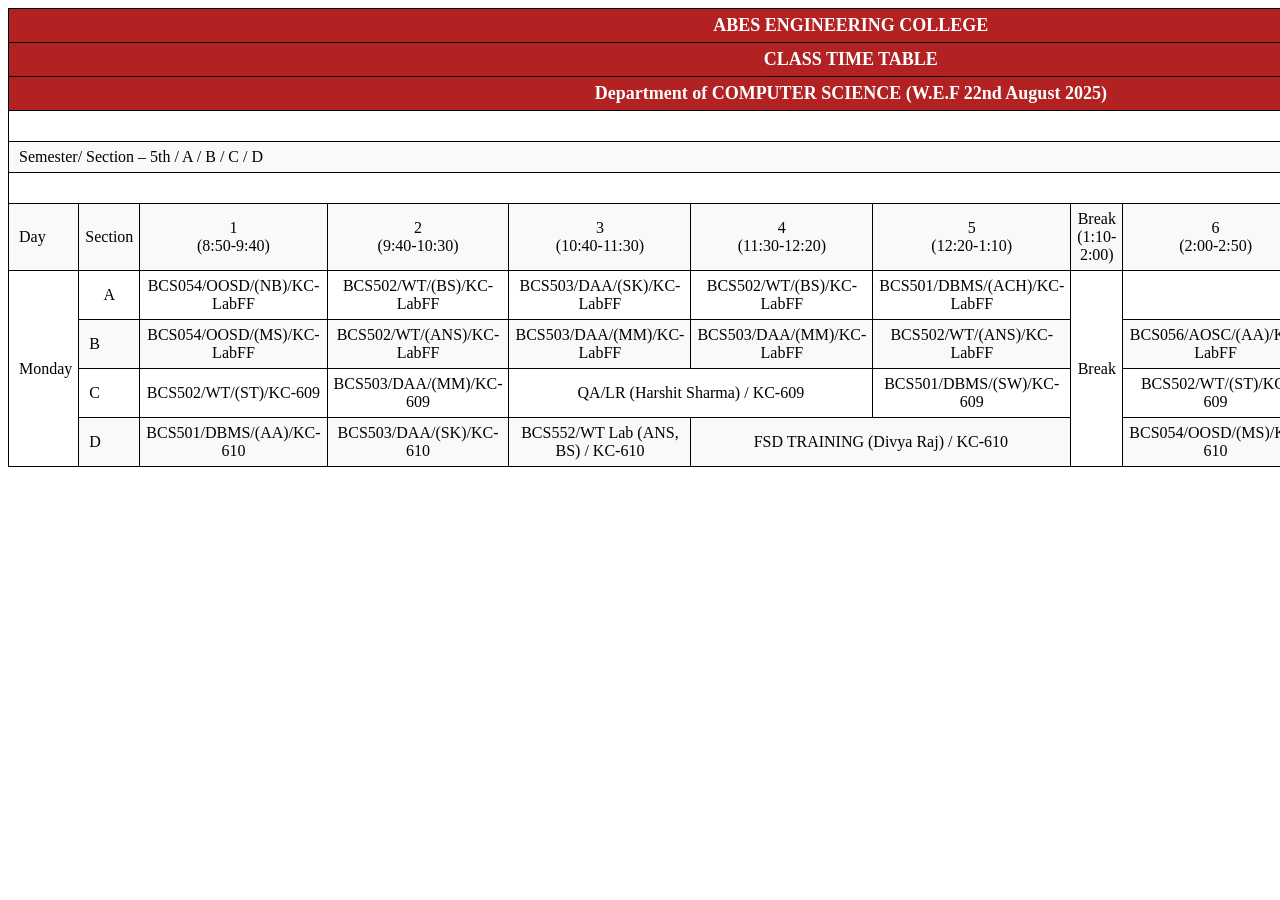
<file: index.html>
<!DOCTYPE html>
<html lang="en">

<head>
  <meta charset="UTF-8">
  <meta name="viewport" content="width=device-width, initial-scale=1.0">
  <title>College Time Table</title>
    <link rel="stylesheet" href="style.css">
</head>

<body>
  <table>
    <thead>
      <tr>
        <th colspan="11">ABES ENGINEERING COLLEGE</th>
      </tr>
      <tr>
        <th colspan="11">CLASS TIME TABLE</th>
      </tr>
      <tr>
        <th colspan="11">Department of COMPUTER SCIENCE (W.E.F 22nd August 2025)</th>
      </tr>
    </thead>

    <tbody>
      <tr>
        <td colspan="11">Course: B.Tech</td>
      </tr>
      <tr>
        <td colspan="9">Semester/ Section – 5th / A / B / C / D</td>
        <td colspan="2">Session 2025-26 (Odd Semester)</td>
      </tr>
      <tr>
        <td colspan="11">Class Room No.: KC-602, KC-604, KC-605, KC-607</td>
      </tr>

      <tr>
        <td>Day</td>
        <td>Section</td>
        <td>1<br>(8:50-9:40)</td>
        <td>2<br>(9:40-10:30)</td>
        <td>3<br>(10:40-11:30)</td>
        <td>4<br>(11:30-12:20)</td>
        <td>5<br>(12:20-1:10)</td>
        <td colspan="">Break<br>(1:10-2:00)</td>
        <td>6<br>(2:00-2:50)</td>
        <td>7<br>(2:50-3:40)</td>
        <td>8<br>(3:40-4:30)</td>
      </tr>

      <!-- Monday -->
      <tr>
        <td rowspan="4">Monday</td>
        <td>A</td>
        <td>BCS054/OOSD/(NB)/KC-LabFF</td>
        <td>BCS502/WT/(BS)/KC-LabFF</td>
        <td>BCS503/DAA/(SK)/KC-LabFF</td>
        <td>BCS502/WT/(BS)/KC-LabFF</td>
        <td>BCS501/DBMS/(ACH)/KC-LabFF</td>
        <td rowspan="4" colspan="">Break</td>
        <td colspan="3">DSA TRAINING / KC-LabFF</td>
      </tr>
      <tr>
        <td>B</td>
        <td>BCS054/OOSD/(MS)/KC-LabFF</td>
        <td>BCS502/WT/(ANS)/KC-LabFF</td>
        <td>BCS503/DAA/(MM)/KC-LabFF</td>
        <td>BCS503/DAA/(MM)/KC-LabFF</td>
        <td>BCS502/WT/(ANS)/KC-LabFF</td>
        <td>BCS056/AOSC/(AA)/KC-LabFF</td>
        <td colspan="2">BCS551/DBMS Lab (ACH, SW) / KC-LabFF</td>
      </tr>
      <tr>
        <td>C</td>
        <td>BCS502/WT/(ST)/KC-609</td>
        <td>BCS503/DAA/(MM)/KC-609</td>
        <td colspan="2">QA/LR (Harshit Sharma) / KC-609</td>
        <td>BCS501/DBMS/(SW)/KC-609</td>
        <td>BCS502/WT/(ST)/KC-609</td>
        <td colspan="2">BCS553/DAA Lab (MM, SK) / KC-609</td>
      </tr>
      <tr>
        <td>D</td>
        <td>BCS501/DBMS/(AA)/KC-610</td>
        <td>BCS503/DAA/(SK)/KC-610</td>
        <td>BCS552/WT Lab (ANS, BS) / KC-610</td>
        <td colspan="2">FSD TRAINING (Divya Raj) / KC-610</td>
        <td>BCS054/OOSD/(MS)/KC-610</td>
        <td>BCS054/OOSD/(MS)/KC610 </td>
        <td>BCS056/AOSC/(SJ)/KC-610</td>
      </tr>
    </tbody>
  </table>
</body>

</html>
</file>
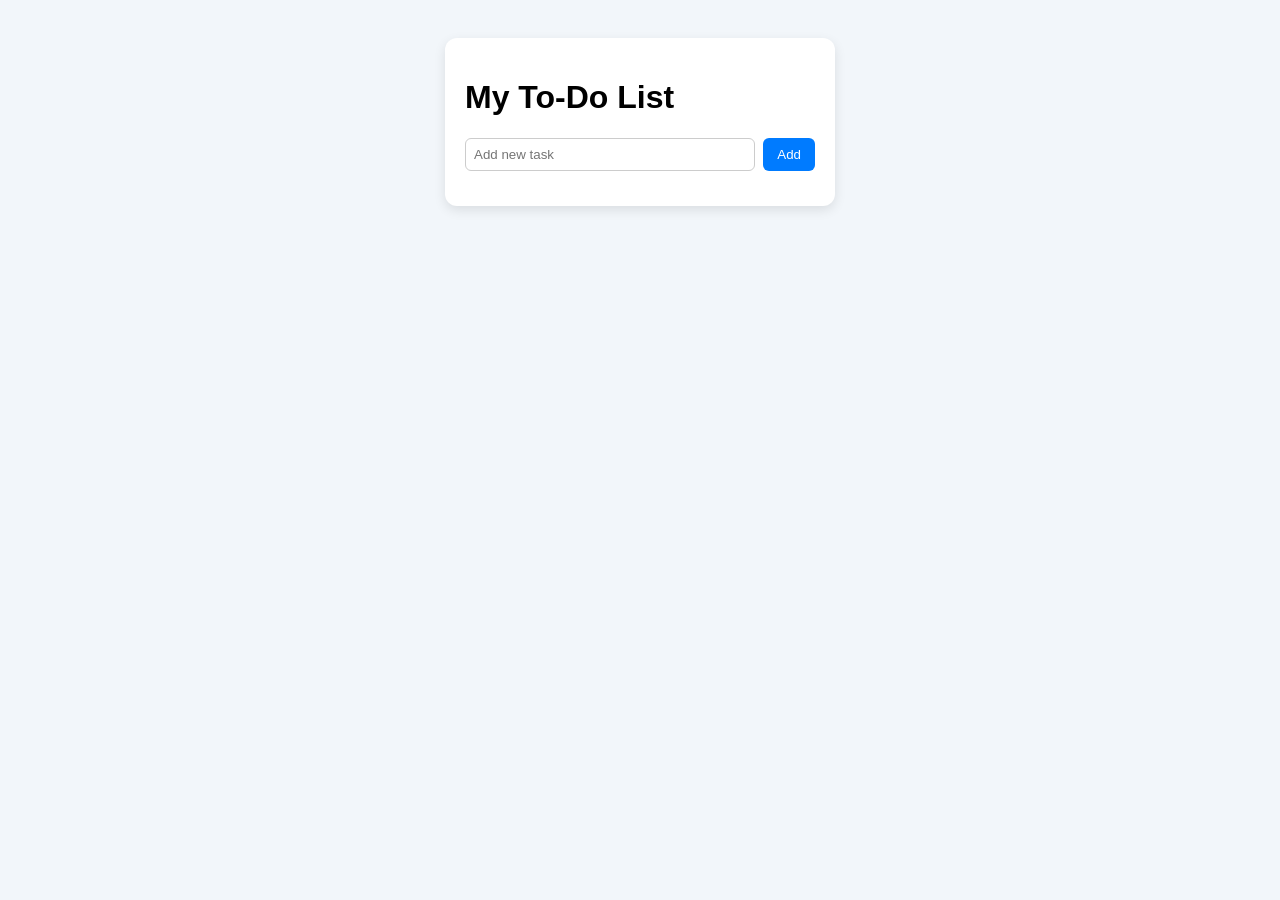
<file: JS/index.html>
<!doctype html>
<html lang="en">
<head>
<meta charset="utf-8" />
<title>To Do List</title>
<style>
  body{
    font-family: Arial, sans-serif;
    background:#f2f6fa;
    display:flex;
    justify-content:center;
    padding:30px;
  }
  .container{
    background:#fff;
    padding:20px;
    border-radius:12px;
    box-shadow:0 4px 12px rgba(0,0,0,0.1);
    width:350px;
  }
  h2{
    margin:0 0 10px;
  }
  .add-row{
    display:flex;
    gap:8px;
  }
  .add-row input{
    flex:1;
    padding:8px;
    border:1px solid #ccc;
    border-radius:6px;
  }
  .add-row button{
    padding:8px 14px;
    border:none;
    background:#007bff;
    color:#fff;
    border-radius:6px;
    cursor:pointer;
  }
  .tasks{
    margin-top:15px;
    display:flex;
    flex-direction:column;
    gap:10px;
  }
  .task{
    display:flex;
    justify-content:space-between;
    align-items:center;
    padding:8px 10px;
    border:1px solid #ddd;
    border-radius:8px;
    background:#fafafa;
  }
  .task .title{
    font-size:15px;
  }
  .task.completed .title{
    text-decoration: line-through;
    color:#888;
  }
  .right-actions{
    display:flex;
    gap:6px;
    align-items:center;
  }
  .right-actions input[type="checkbox"]{
    width:18px;
    height:18px;
    cursor:pointer;
  }
  .delete-btn{
    background:#e74c3c;
    color:#fff;
    border:none;
    border-radius:6px;
    padding:4px 8px;
    cursor:pointer;
  }
</style>
</head>
<body>
  <div class="container">
    <h1>My To-Do List</h1>
    <div class="add-row">
      <input id="newTask" type="text" placeholder="Add new task">
      <button onclick="addTask()">Add</button>
    </div>
    <div class="tasks" id="taskList"></div>
  </div>

<script>
let tasks=[];

function render(){
  const list=document.getElementById('taskList');
  list.innerHTML='';
  tasks.forEach((task,i)=>{
    const item=document.createElement('div');
    item.className='task'+(task.done?' completed':'');
    item.innerHTML=`
      <div class="title">${task.title}</div>
      <div class="right-actions">
        <input type="checkbox" ${task.done?'checked':''} onchange="toggleTask(${i})">
        <button class="delete-btn" onclick="deleteTask(${i})">🗑</button>
      </div>
    `;
    list.appendChild(item);
  });
  document.getElementById('count').textContent=tasks.filter(t=>!t.done).length;
}

function addTask(){
  const inp=document.getElementById('newTask');
  const title=inp.value.trim();
  if(!title) return;
  tasks.push({title,done:false});
  inp.value='';
  render();
}

function toggleTask(i){
  tasks[i].done=!tasks[i].done;
  render();
}

function deleteTask(i){
  tasks.splice(i,1);
  render();
}

</script>
</body>
</html>
</file>
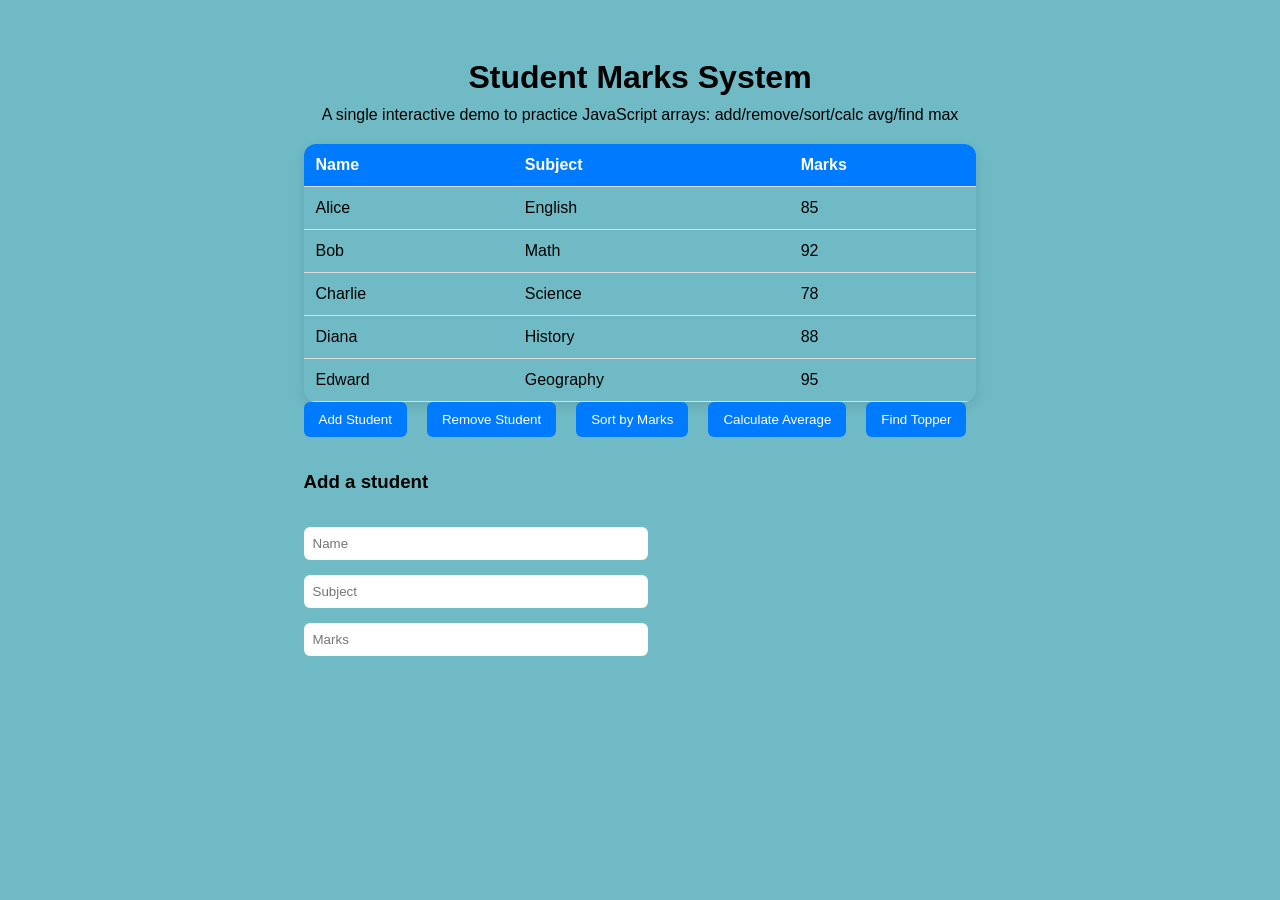
<file: Array/Array.html>
<!DOCTYPE html>
<html lang="en">
<head>
    <meta charset="UTF-8">
    <meta name="viewport" content="width=device-width, initial-scale=1.0">
    <title>Document</title>
</head>
<style>
    body {
        font-family: Arial, sans-serif;
        background: rgb(111, 186, 196);
        display: flex;
        flex-direction: column;
        align-items: center;
        padding: 30px;
    }
    h1 {
        margin-bottom: 10px;
    }
    p {
        margin-top: 0;
        margin-bottom: 20px;
    }
    .container {
        display: flex;
        gap: 20px;
    }
    .left {
        flex: 1;
    }
    table {
        width: 100%;
        border-collapse: collapse;
        box-shadow: 0 4px 12px rgba(0, 0, 0, 0.1);
        border-radius: 12px;
        overflow: hidden;
    }
    th, td {
        padding: 12px;
        text-align: left;
        border-bottom: 1px solid #ddd;
    }
    th {
        background-color: #007bff;
        color: white;
    }
    tr:hover {
        background-color: #f1f1f1;
    }
    .right {
        flex: 1;
        display: flex;
        flex-direction: column;
        gap: 15px;
    }
    .control button {
        padding: 10px 15px;
        border: none;
        background-color: #007bff;
        color: white;
        border-radius: 6px;
        cursor: pointer ;
        margin-right: 10px;
    }
    .control button:hover {
        background-color: #0056b3;
    }
    input[type="text"], input[type="number"] {
        padding: 8px;
        border: 1px solid #8f606008;
        border-radius: 6px;
        width: calc(50% - 10px);
    }
    .control {
        display: flex;
        gap: 10px;
        flex-wrap: wrap;
        color: white;
    }
</style>
<body>
    
    <h1>Student Marks System</h1>
    <p>A single interactive demo to practice JavaScript arrays: add/remove/sort/calc avg/find max</p>
   <div class="row"></div>
    <div class="container">
    <div class="left">
         <table >
              <thead>
                <tr>
                     <th> Name</th>
                     <th>Subject</th>
                     <th>Marks</th>
                </tr>
              </thead>
              <tbody id="studentTableBody">
                <tr>
                    <td>Alice</td>
                    <td>English</td>
                    <td>85</td>
                </tr>
                <tr>
                    <td>Bob</td>
                    <td>Maths</td>
                    <td>92</td>
                </tr>
                <tr>
                    <td>Charlie</td>
                    <td>Science</td>
                    <td>78</td>
                </tr>
                <tr>
                    <td>Diana</td>
                    <td>History</td>
                    <td>88</td>
                </tr>
                <tr>
                    <td>Edward</td>
                    <td>Geography</td>
                    <td>95</td>
                </tr>
         </table>
        <div class="right">
            <div class="control">
                <button onclick="addStudent()">Add Student</button>
                <button onclick="removeStudent()">Remove Student</button>
                <button onclick="sortStudents()">Sort by Marks</button>
                <button onclick="calculateAverage()">Calculate Average</button>
                <button onclick="findTopper()">Find Topper</button>
            </div>
            <h3>Add a student</h3>
            <input type="text" id="studentName" placeholder="Name">
            <input type="text" id="studentSubject" placeholder="Subject">
            <input type="number" id="studentMarks" placeholder="Marks">
           
        </div>
    </div>
    </div>
    <script src="./scripy.js"></script>
    
</body>
</html>
</file>
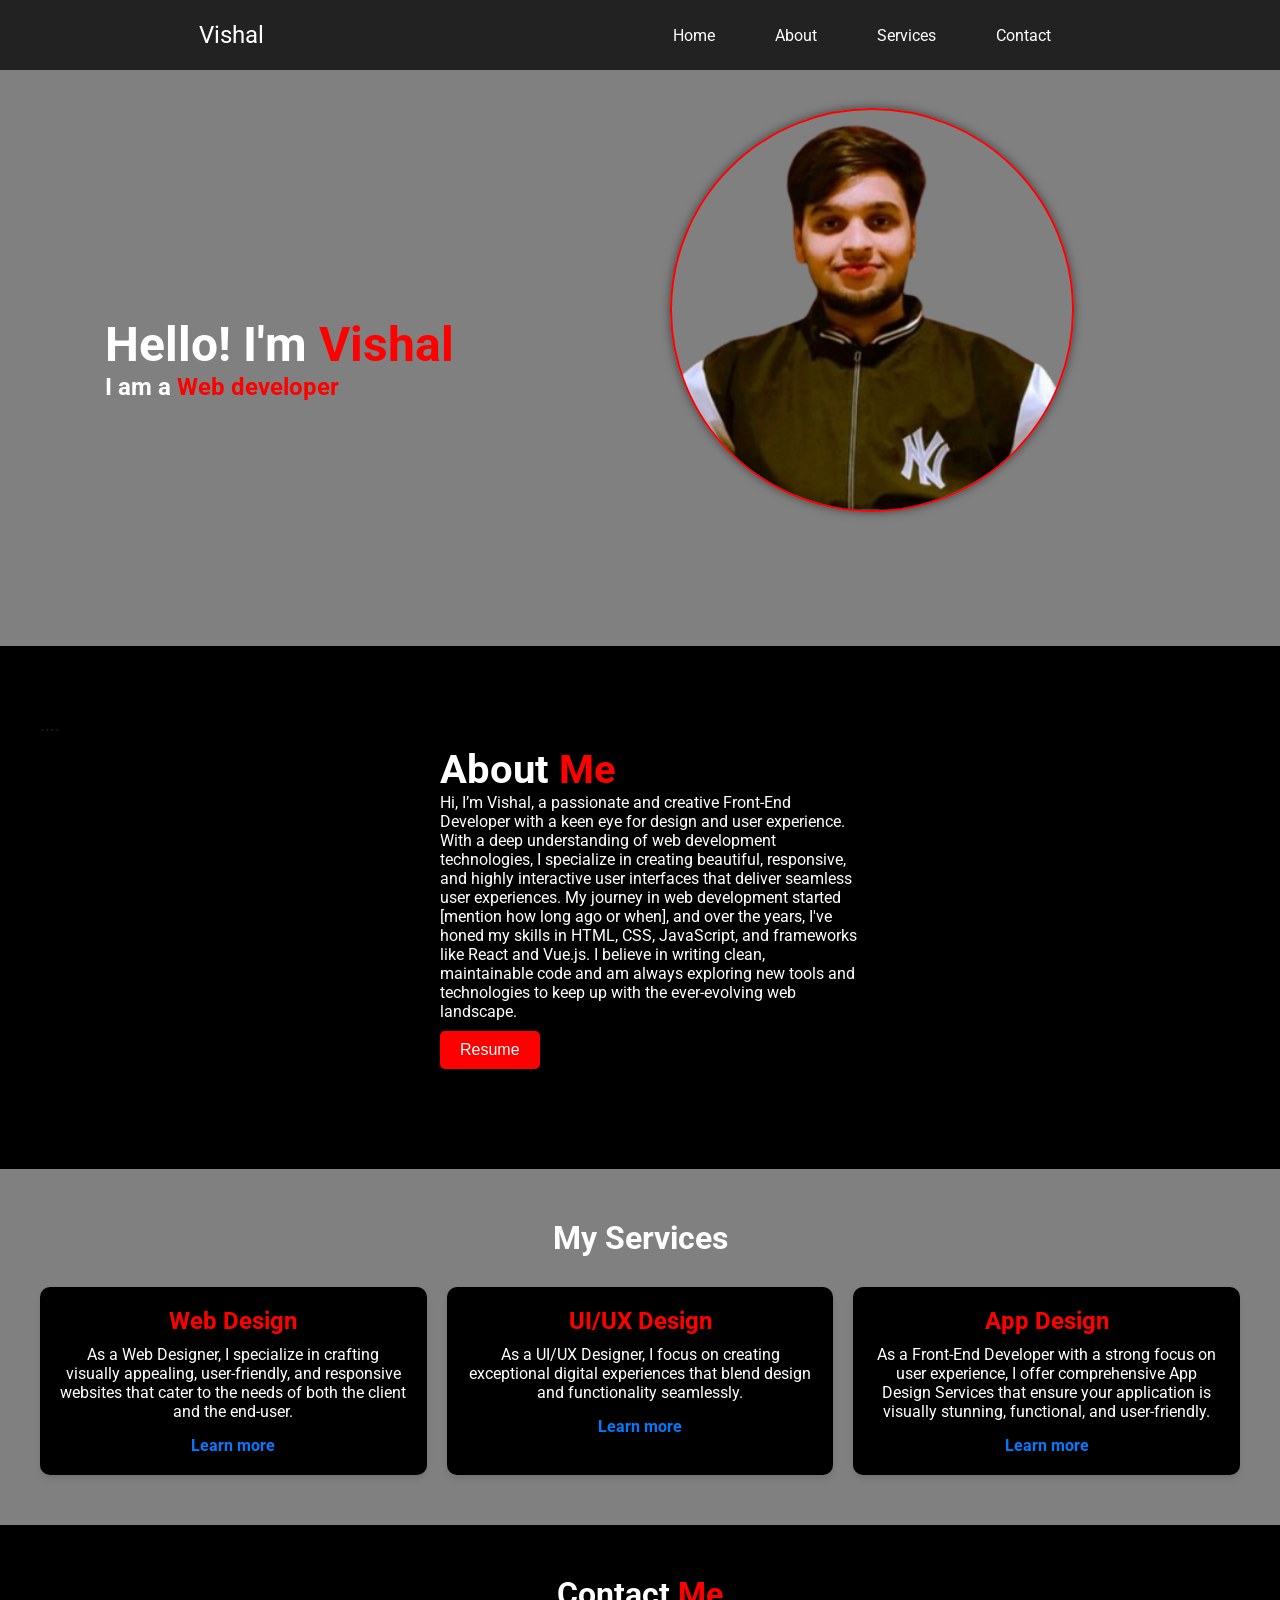
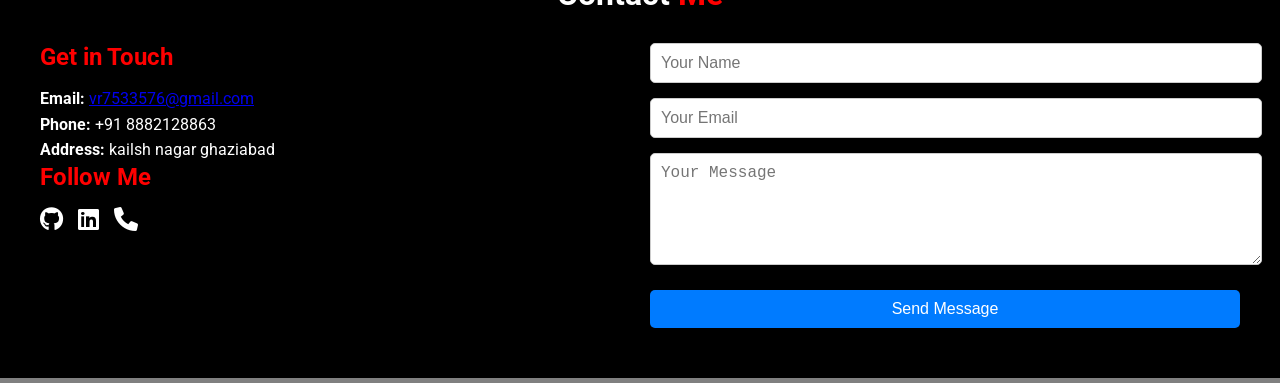
<file: assignment -1  portfolio/portfolio.html>
<!DOCTYPE html>
<html lang="en">
  <head>
    <meta charset="UTF-8" />
    <meta name="viewport" content="width=device-width, initial-scale=1.0" />
    <title>Vishal Portfolio</title>
    <link rel="preconnect" href="https://fonts.googleapis.com">
<link rel="preconnect" href="https://fonts.gstatic.com" crossorigin>
<link href="https://fonts.googleapis.com/css2?family=Lato:wght@100;400;700&family=Montserrat:ital,wght@0,100..900;1,100..900&family=Roboto:ital,wght@0,100;0,300;0,400;0,500;0,700;0,900;1,100;1,300;1,400;1,500;1,700;1,900&display=swap" rel="stylesheet">
    <link
      rel="stylesheet"
      href="https://cdnjs.cloudflare.com/ajax/libs/font-awesome/6.0.0-beta3/css/all.min.css"
    />
    <style>
      * {
        margin: 0;
        padding: 0;
      }
      body {
        font-family: roboto, sans-serif;
        color: white;
        background-color: grey;
      }
      nav {
        display: flex;
        justify-content: space-around;
        align-items: center;
        background-color: #222;
        padding: 10px;
        height: 50px;
      }
      nav ul {
        list-style: none;
        display: flex;
      }
      .nav-link:hover {
        color: red;
        transition: 0.3 ease-in-out;
      }
      nav ul li {
        margin: 30px;
        justify-content: flex-end;
      }
      .nav-link {
        color: white;
        text-decoration: none;
      }
      .left {
        font-size: 1.5rem;
      }
      .home-section {
        display: flex;
        align-items: center;
        justify-content: space-around;
        margin: 33px 0;
      }
      .home-section h1 {
        font-size: 2rem;
      }
      .home-left-section {
        font-size: 1.7rem;
      }
      .home-section span {
        color: red;
      }
      .home-right-section {
        display: flex;
        margin-top: 30px;
      }
      .home-right-section img {
        width: 300px;
        height: 300px;
        border-radius: 100%;
      }
      #about {
        padding: 80px 0;
        color: #222;
        background-color: black;
      }
      .about-col-1 {
        width: 50%;
        padding: 20px;
        background-color: black;
        color: white;
        flex-basis: 35%;
        text-align: left;
        
      }
      .about-col-1 h1 {
        font-size: 2.5rem;
      }

      .about-col-1 span {
        color: red;
      }

     
      

      #services {
        padding: 50px 20px;
        background-color: grey;
      }
      .container {
        max-width: 1200px;
        margin: auto;
        text-align: center;
      }
      .sub-title {
        font-size: 2rem;
        margin-bottom: 30px;
        color: white;
      }
      .sub-tilte span {
        color: red;
      }
      .services-list {
        display: flex;
        justify-content: space-between;
        flex-wrap: wrap;
        gap: 20px;
      }
      .services-list div {
        flex: 1;
        min-width: 300px;
        background: black;
        padding: 20px;
        border-radius: 10px;
        box-shadow: 0 4px 6px rgba(0, 0, 0, 0.1);
      }
      .services-list h2 {
        font-size: 1.5rem;
        color: red;
        margin-bottom: 10px;
      }
      .services-list p {
        font-size: 1rem;
        color: white;
        margin-bottom: 15px;
      }
      .services-list a {
        text-decoration: none;
        color: #007bff;
        font-weight: bold;
      }
      .services-list a:hover {
        text-decoration: underline;
      }
      #contact {
        padding: 50px 20px;
        background-color: black;
      }
      .container {
        max-width: 1200px;
        margin: auto;
        text-align: center;
      }
      .contact-sub-title {
        font-size: 2rem;
        margin-bottom: 30px;
        color: white;
      }
      .contact-sub-title span {
        color: red;
      }
      .row {
        display: flex;
        flex-wrap: wrap;
        gap: 20px;
        justify-content: space-between;
      }
      .contact-info,
      .contact-form {
        flex: 1;
        min-width: 300px;
      }
      .contact-info {
        text-align: left;
      }
      .contact-info h3 {
        font-size: 1.5rem;
        color: red;
        margin-bottom: 15px;
      }
      .contact-info p {
        font-size: 1rem;
        color: white;
        line-height: 1.6;
      }
      .social-links {
        display: flex;
        gap: 15px;
        margin-top: 15px;
      }
      .social-links a {
        color: white;
        font-size: 1.5rem;
        text-decoration: none;
        transition: color 0.3s ease;
      }
      .social-links a:hover {
        color: red;
      }
      .contact-form form {
        display: flex;
        flex-direction: column;
        gap: 15px;
      }
      .contact-form input,
      .contact-form textarea {
        width: 100%;
        padding: 10px;
        border: 1px solid #ccc;
        border-radius: 5px;
        font-size: 1rem;
      }
      .contact-form button {
        padding: 10px 20px;
        background: #007bff;
        color: white;
        border: none;
        border-radius: 5px;
        font-size: 1rem;
        cursor: pointer;
      }
      .contact-form button:hover {
        background: #0056b3;
      }
      button{
        margin-top: 10px;
        padding: 10px 20px;
        background: red;
        color: white;
        border: none;
        border-radius: 5px;
        font-size: 1rem;
        cursor: pointer;
        transition: background 0.3s ease;
      

      }
      .about-text h1{
        font-size: 3rem;
        
      }
      .main-image{
        height: 500px;
        width: 500px;
       
       
        padding: 5px;

      }
      .main-image img{
        width: 400px;
        height: 400px;
        border-radius: 50%;
        object-fit: cover;
        box-shadow: 0 0 10px rgba(0, 0, 0, 0.5);
        border: 2px solid red ;;
        border-radius: 50%;
        box-shadow: yellow;
        
      }
    </style>
  </head>
  <body>
    <header>
      <nav>
        <div class="left">Vishal</div>
        <div class="Right">
          <ul>
            <li class="nav-item">
              <a href="#home-section" class="nav-link">Home</a>
            </li>
            <li class="nav-item">
              <a href="#about" class="nav-link">About</a>
            </li>
            <li class="nav-item">
              <a href="#services" class="nav-link">Services</a>
            </li>
            <li class="nav-item">
              <a href="#contact" class="nav-link">Contact</a>
            </li>
          </ul>
        </div>
      </nav>
    </header>
    <section class="home-section flex">
          <div class="about-text">
            <h1>Hello! I'm <span>Vishal</span></h1>
            <h2>I am a <span> Web developer</h2>
          </div>
          <div class="main-image">
           <img src="./img.png" alt="">
        </div>
    </section>
    <div id="about">
      <div class="container">
        <div class="row">
          <!-- About Content -->````
          <div class="about-col-1">
            <h1>About <span>Me</span></h1>
            <p>
              Hi, I’m Vishal, a passionate and creative Front-End
              Developer with a keen eye for design and user experience. With a
              deep understanding of web development technologies, I specialize
              in creating beautiful, responsive, and highly interactive user
              interfaces that deliver seamless user experiences. My journey in
              web development started [mention how long ago or when], and over
              the years, I've honed my skills in HTML, CSS, JavaScript, and
              frameworks like React and Vue.js. I believe in writing clean,
              maintainable code and am always exploring new tools and
              technologies to keep up with the ever-evolving web landscape.<br>
              <button>Resume</button>
            </p>
          </div>

          <!-- Tab Section -->
          <div class="about-col-2">
            
            </div>

            <!-- Tab Contents -->
            
            
            
          </div>
        </div>
      </div>
    </div>

    <div id="services">
      <div class="container">
        <h1 class="sub-title">My <span>Services</span></h1>
        <div class="services-list">
          <!-- Service 1 -->
          <div>
            <h2>Web Design</h2>
            <p>
              As a Web Designer, I specialize in crafting visually appealing,
              user-friendly, and responsive websites that cater to the needs of
              both the client and the end-user.
            </p>
            <a href="#">Learn more</a>
          </div>
          <!-- Service 2 -->
          <div>
            <h2>UI/UX Design</h2>
            <p>
              As a UI/UX Designer, I focus on creating exceptional digital
              experiences that blend design and functionality seamlessly.
            </p>
            <a href="#">Learn more</a>
          </div>
          <!-- Service 3 -->
          <div>
            <h2>App Design</h2>
            <p>
              As a Front-End Developer with a strong focus on user experience, I
              offer comprehensive App Design Services that ensure your
              application is visually stunning, functional, and user-friendly.
            </p>
            <a href="#">Learn more</a>
          </div>
        </div>
      </div>
    </div>
    <div id="contact">
      <div class="container">
        <h1 class="contact-sub-title">Contact <span>Me</span></h1>
        <div class="row">
          <!-- Contact Info -->
          <div class="contact-info">
            <h3>Get in Touch</h3>
            <p>
              <strong>Email:</strong>
              <a href="mailto:designer@example.com">vr7533576@gmail.com</a>
            </p>
            <p><strong>Phone:</strong> +91 8882128863</p>
            <p>
              <strong>Address:</strong> kailsh nagar ghaziabad
            </p>
            <h3>Follow Me</h3>
            <div class="social-links">
              <a
                href="https://github.com/Vishal212al"
                target="_blank"
                title="GitHub"
              >
                <i class="fab fa-github"></i>
              </a>
              <a
                href="https://www.linkedin.com/in/vishal-b40b2530b/"
                target="_blank"
                title="LinkedIn"
              >
                <i class="fab fa-linkedin"></i>
              </a>
              <a href="tel:+918882128863" title="Call">
                <i class="fas fa-phone"></i>
              </a>
            </div>
          </div>
          <!-- Contact Form -->
          <div class="contact-form">
            <form>
              <input type="text" placeholder="Your Name" required />
              <input type="email" placeholder="Your Email" required />
              <textarea rows="5" placeholder="Your Message" required></textarea>
              <button type="submit">Send Message</button>
            </form>
          </div>
        </div>
      </div>
    </div>
    
  </body>
</html>
</file>
<file: style.css>
table {
      border-collapse: collapse;
      width: 100%;
      text-align: center;
    }

    th, td {
      border: 1px solid black;
      padding: 6px;
    }

    thead th {
      font-size: 18px;
      background: #f2f2f2;
    }
    tbody tr:nth-child(even) {
      background: #f9f9f9;
    }
    tbody tr:hover {
      background: #e0e0e0;
    }
    tbody td {
      font-size: 16px;
    }
    tbody td:first-child {
      text-align: left;
      padding-left: 10px;
    }
    tbody td:last-child {
      text-align: right;
      padding-right: 10px;
    }
    thead th {
      background-color: #b22222;
      color: white;
    }
</file>
